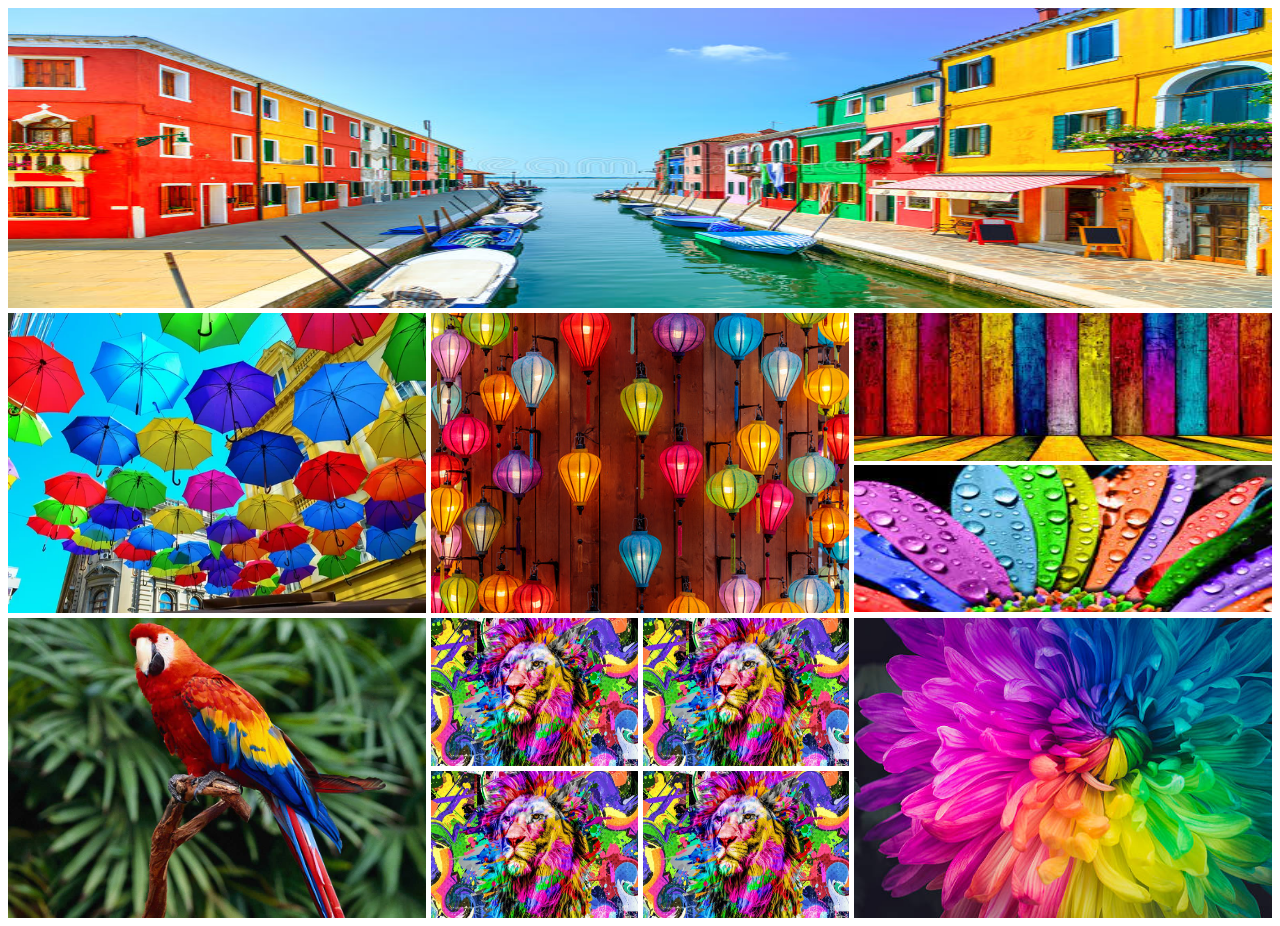
<file: index.html>
<!DOCTYPE html>
<html lang="en">
<head>
    <meta charset="UTF-8">
    <meta name="viewport" content="width=device-width, initial-scale=1.0">
    <title>Collage</title>
    <link rel="stylesheet" href="Styles/styles.css">
</head>
<body>
    <section>
        <div class="row">
            <img src="images/A.jpg" alt="">
        </div>

        <div class="row">
        <div>
            <img src="images/B.jpg" alt="">
        </div>
        <div>
            <img src="images/C.jpg" alt="">
        </div>

        <div class="vartical">
     
            <img src="images/D.jpg" alt="">
            <img src="images/E.jpg" alt="">
       </div>
    </div>

    <div class="row">
        <div>
            <img src="images/F.jpg" alt="">
        </div>
        <div class="collage">
            <img src="images/G.jpg" alt="">
            <img src="images/G.jpg" alt="">
            <img src="images/G.jpg" alt="">
            <img src="images/G.jpg" alt="">
        </div>
        <div>
            <img src="images/H.jpg" alt="">
        </div>
    </div>
        
    </section>
</body>
</html>
</file>
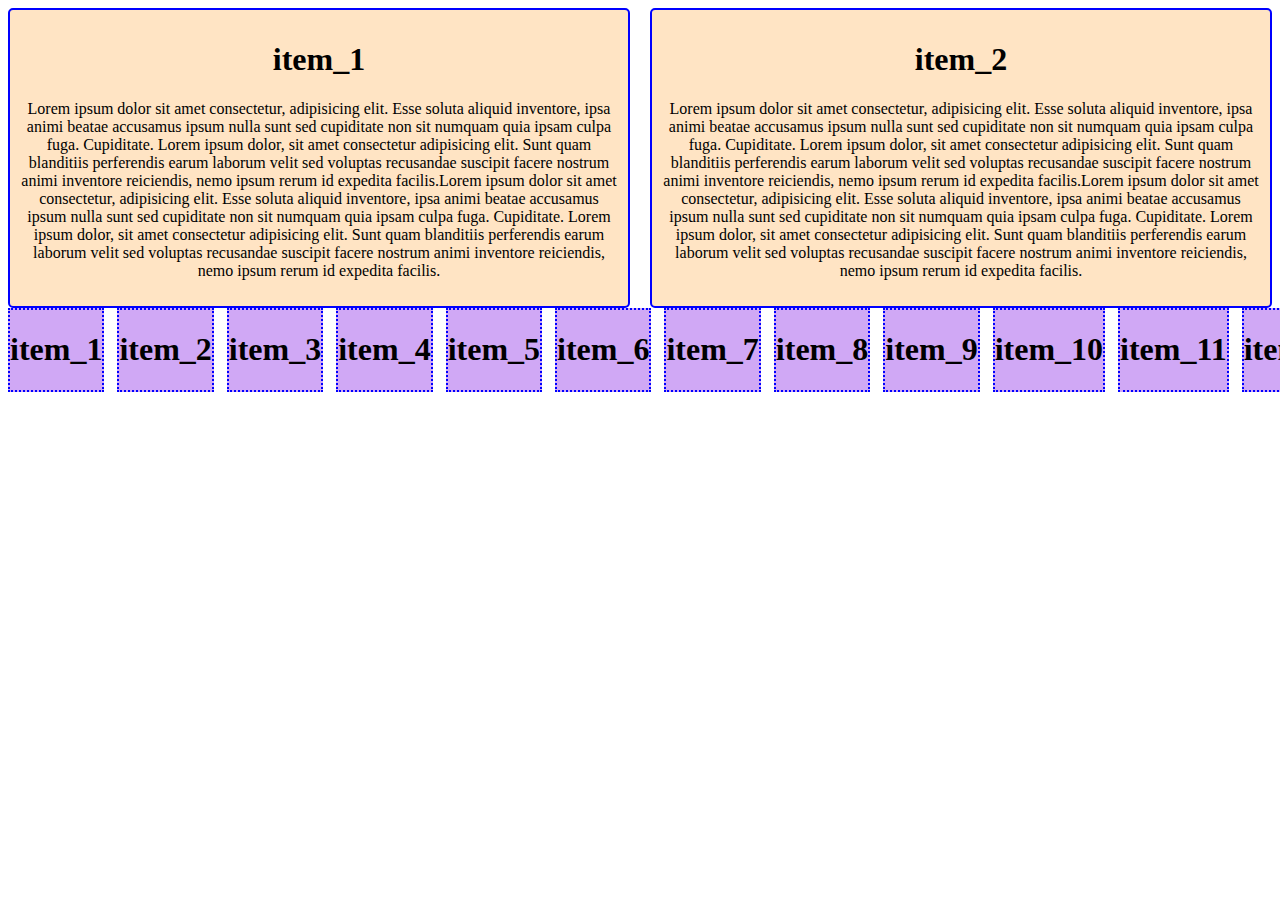
<file: flexible_flex.html>
<!DOCTYPE html>
<html lang="en">
<head>
    <meta charset="UTF-8">
    <meta name="viewport" content="width=device-width, initial-scale=1.0">
    <title>Flexible_flex</title>

    <style>

        .container_1{
            display: flex;
            gap: 20px;
        }
        .item_1, .item_2{
            background-color: bisque;
            padding: 10px;
            text-align: center;
            border: 2px solid blue;
            border-radius: 5px;
        }

        .container_2{
            display: flex;
            gap: 13px;
        }
        .item{
            background-color: rgb(208, 168, 245);
            border: 2px dotted blue;

        }

        @media  (max-width: 676px) {
            .container_1{
                flex-direction: column-reverse;
                
            }

            .container_2{
                flex-wrap: wrap;
            }
        }
    </style>
</head>
<body>
    <div class="container_1">
        <div class="item_1">
            <h1>item_1</h1>
            <p>Lorem ipsum dolor sit amet consectetur, adipisicing elit. Esse soluta aliquid inventore, ipsa animi beatae accusamus ipsum nulla sunt sed cupiditate non sit numquam quia ipsam culpa fuga. Cupiditate. Lorem ipsum dolor, sit amet consectetur adipisicing elit. Sunt quam blanditiis perferendis earum laborum velit sed voluptas recusandae suscipit facere nostrum animi inventore reiciendis, nemo ipsum rerum id expedita facilis.Lorem ipsum dolor sit amet consectetur, adipisicing elit. Esse soluta aliquid inventore, ipsa animi beatae accusamus ipsum nulla sunt sed cupiditate non sit numquam quia ipsam culpa fuga. Cupiditate. Lorem ipsum dolor, sit amet consectetur adipisicing elit. Sunt quam blanditiis perferendis earum laborum velit sed voluptas recusandae suscipit facere nostrum animi inventore reiciendis, nemo ipsum rerum id expedita facilis.</p>
        </div>
        <div class="item_2">
            <h1>item_2</h1>
            <p>Lorem ipsum dolor sit amet consectetur, adipisicing elit. Esse soluta aliquid inventore, ipsa animi beatae accusamus ipsum nulla sunt sed cupiditate non sit numquam quia ipsam culpa fuga. Cupiditate. Lorem ipsum dolor, sit amet consectetur adipisicing elit. Sunt quam blanditiis perferendis earum laborum velit sed voluptas recusandae suscipit facere nostrum animi inventore reiciendis, nemo ipsum rerum id expedita facilis.Lorem ipsum dolor sit amet consectetur, adipisicing elit. Esse soluta aliquid inventore, ipsa animi beatae accusamus ipsum nulla sunt sed cupiditate non sit numquam quia ipsam culpa fuga. Cupiditate. Lorem ipsum dolor, sit amet consectetur adipisicing elit. Sunt quam blanditiis perferendis earum laborum velit sed voluptas recusandae suscipit facere nostrum animi inventore reiciendis, nemo ipsum rerum id expedita facilis.</p>
        </div>
    </div>

    <div class="container_2">
        <div class="item">
            <h1>item_1</h1>
        </div>
        <div class="item">
            <h1>item_2</h1>
        </div>
        <div class="item">
            <h1>item_3</h1>
        </div>
        <div class="item">
            <h1>item_4</h1>
        </div>
        <div class="item">
            <h1>item_5</h1>
        </div>
        <div class="item">
            <h1>item_6</h1>
        </div>
        <div class="item">
            <h1>item_7</h1>
        </div>
        <div class="item">
            <h1>item_8</h1>
        </div>
        <div class="item">
            <h1>item_9</h1>
        </div>
        <div class="item">
            <h1>item_10</h1>
        </div>
        <div class="item">
            <h1>item_11</h1>
        </div>
        <div class="item">
            <h1>item_12</h1>
        </div>
    </div>
</body>
</html>
</file>
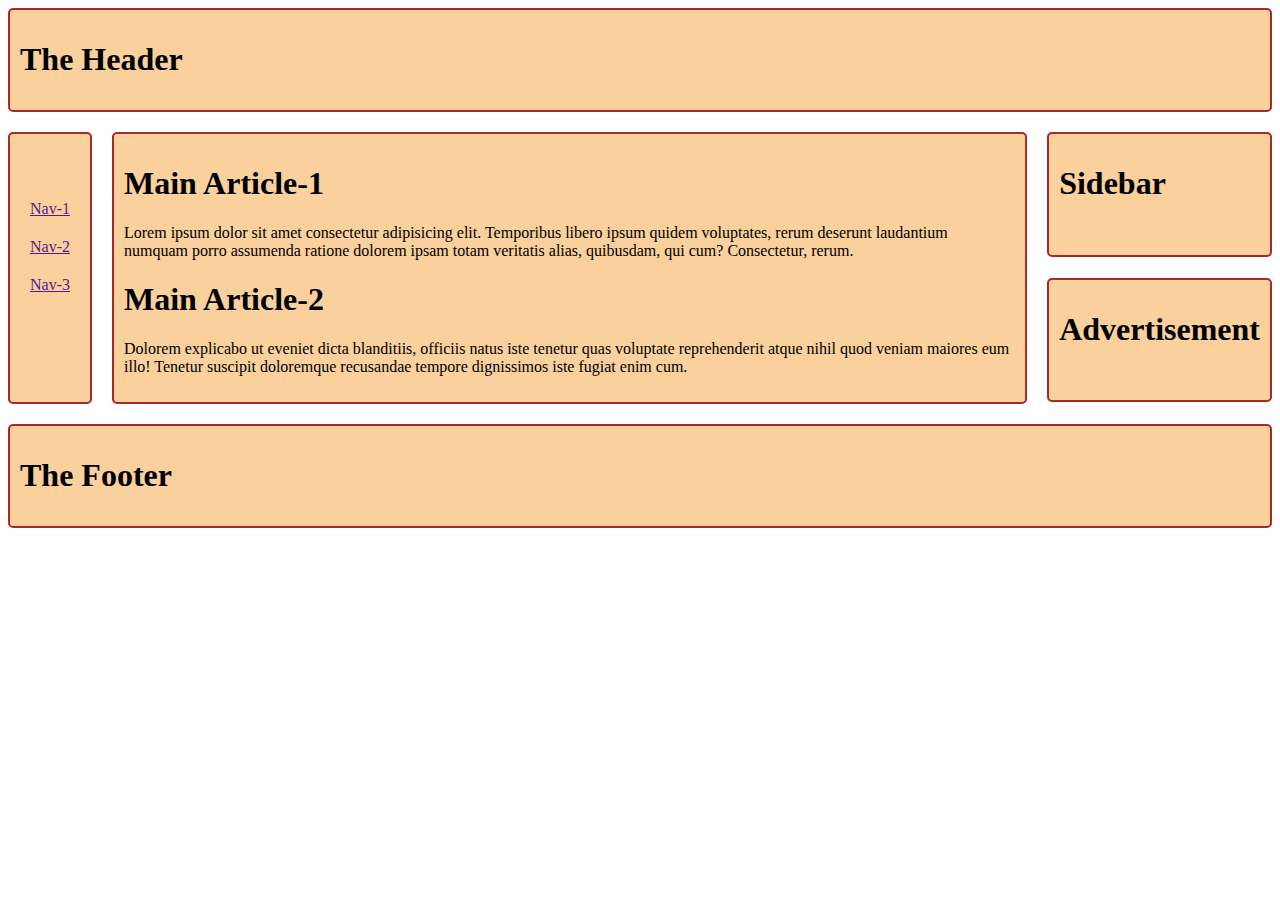
<file: grid_area.html>
<!DOCTYPE html>
<html lang="en">
<head>
    <meta charset="UTF-8">
    <meta name="viewport" content="width=device-width, initial-scale=1.0">
    <title>Grid_Area</title>
    <link rel="stylesheet" href="Styles/area.css">
</head>
<body class="container">

    <header>
        <h1>The Header</h1>
    </header>

    <Nav>
        <ul>
            <li><a href="">Nav-1</a></li>
            <li><a href="">Nav-2</a></li>
            <li><a href="">Nav-3</a></li>
        </ul>
    </Nav>

    <main>
        <section>
            <h1>Main Article-1</h1>
            <p>Lorem ipsum dolor sit amet consectetur adipisicing elit. Temporibus libero ipsum quidem voluptates, rerum deserunt laudantium numquam porro assumenda ratione dolorem ipsam totam veritatis alias, quibusdam, qui cum? Consectetur, rerum.</p>
        </section>
        <section>
            <h1>Main Article-2</h1>
            <p>Dolorem explicabo ut eveniet dicta blanditiis, officiis natus iste tenetur quas voluptate reprehenderit atque nihil quod veniam maiores eum illo! Tenetur suscipit doloremque recusandae tempore dignissimos iste fugiat enim cum.</p>
        </section>
    </main>


         <div class="sidebar">
            <h1>Sidebar</h1>
         </div>

         <div class="advertise">
            <h1>Advertisement</h1>
         </div>
   

    <footer>
        <h1>The Footer</h1>
    </footer>
    
</body>
</html>
</file>
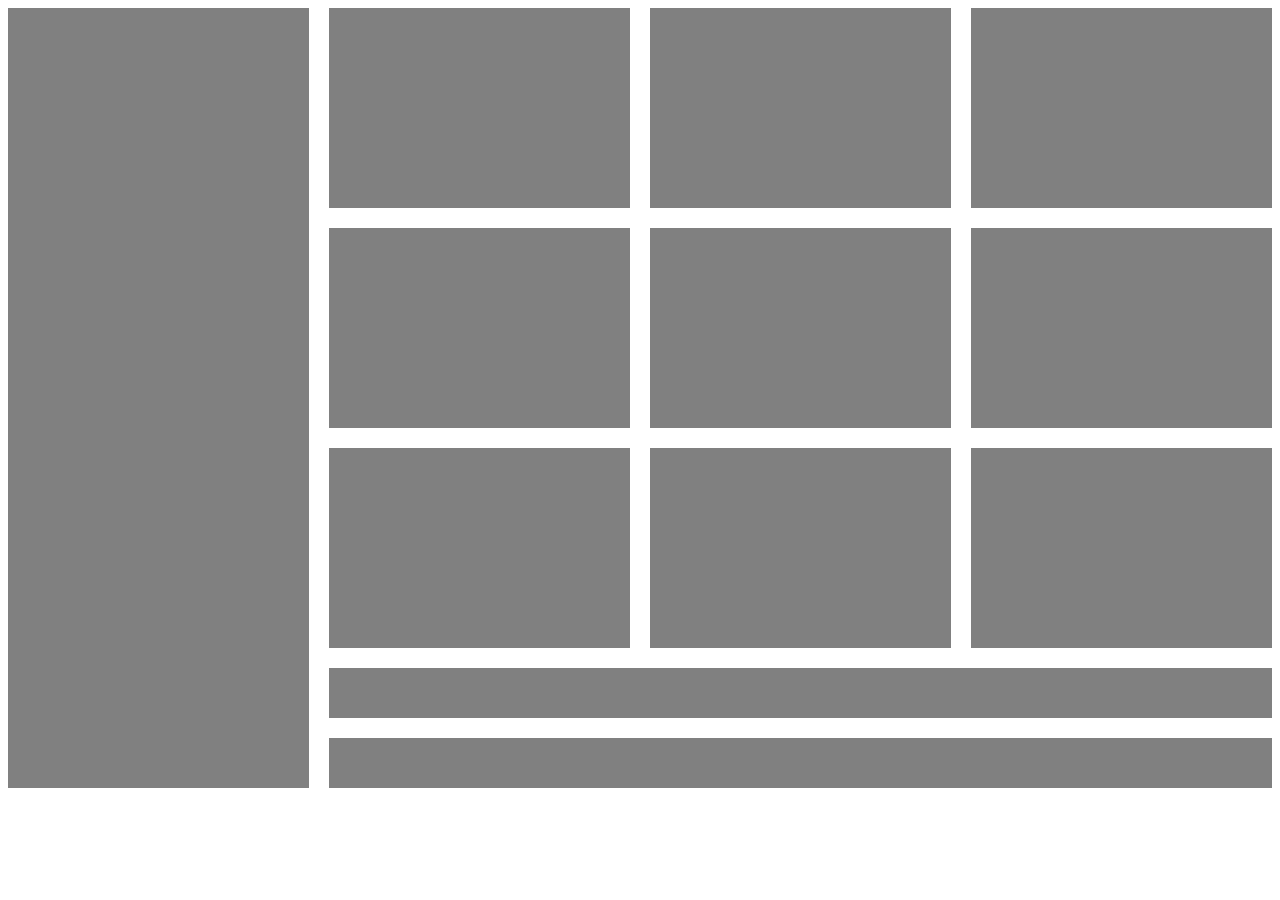
<file: Grid_Span.html>
<!DOCTYPE html>
<html lang="en">
<head>
    <meta charset="UTF-8">
    <meta name="viewport" content="width=device-width, initial-scale=1.0">
    <title>Document</title>

    <style>
        .box{
            background-color: gray;
            text-align: center;
            
            
        }
        .container{
            display: grid;
            grid-template-columns: repeat(4,1fr);
            grid-template-rows: repeat(3,200px) 50px 50px;
            gap: 20px;
           
            
        }
        #box-1{
            grid-row: span 5;
        }
        #box-11, #box-12{
            grid-column: span 3;
        }
    </style>
</head>
<body>
    <div class="container">
        <div class="box" id="box-1"></div>
        <div class="box" id="box-2"></div>
        <div class="box" id="box-3"></div>
        <div class="box" id="box-4"></div>
        <div class="box" id="box-5"></div>
        <div class="box" id="box-6"></div>
        <div class="box" id="box-7"></div>
        <div class="box" id="box-8"></div>
        <div class="box" id="box-9"></div>
        <div class="box" id="box-10"></div>
        <div class="box" id="box-11"></div>
        <div class="box" id="box-12"></div>
    </div>
</body>
</html>
</file>
<file: Styles/styles.css>
img{
    width: 100%;
    height: 100%;
}

.row{
    height: 300px;
    display: flex;
    gap: 5px;
    margin-bottom: 5px;
    
}

.row > div {
    flex: 1;
}

.vartical{
    height: calc((100% - 5px) / 2);
    
}

.collage{
    display: grid;
    grid-template-columns: repeat(2,1fr);
    gap: 5px;
}


@media screen and (max-width: 576px) {

       .row{

            flex-direction: column;
            height: auto;
           
       }

       .collage{
         
        grid-template-columns: 1fr;
        

       }
}

@media screen and (min-width: 576px) and (max-width: 1025){

    .row{

        flex-direction: column;
        height: auto;
       
   }
                  
}
</file>
<file: Styles/area.css>
header,main,.sidebar,.advertise,nav,footer{
    background-color:rgb(250, 208, 156);
    border-radius: 5px;
    border: 2px solid brown;
    padding: 10px;
    /* text-align: center; */
    

}
ul{
    list-style: none;
    padding: 40px 10px;
 
}
ul>li{

    margin-bottom: 20px;
}
header{
    grid-area: header;
}

nav {
    grid-area: nav;
}

main{
    grid-area: main;
}
.sidebar{
    grid-area: sidebar;
    margin-bottom: 20px;
    height: 80%;
   
}
.advertise{
    grid-area: advertise;
    margin-bottom: 20px;
    height: 80%;
}
footer{
    grid-area: footer;
}

.container{
    display: grid;
    gap: 20px;
    grid-template-areas:
    
    "header header header"
    "nav main sidebar"
    "nav main advertise"
    "footer footer footer"
    
    ;
}
@media screen and (max-width: 576px){

    .container{
     

        grid-template-areas:
        
        "header"
        "nav"
        "main"
        "advertise"
        "sidebar"
        "footer"
        
        ;
    }

    
}

@media screen and (min-width:576px) and (max-width:992px){
    
    .container{
     

        grid-template-areas:
        
        "header header"
        "nav nav"
        "sidebar main"
        "advertise footer"
        
        ;
    }
    .sidebar{
        height: 90%;
    }

}
</file>
